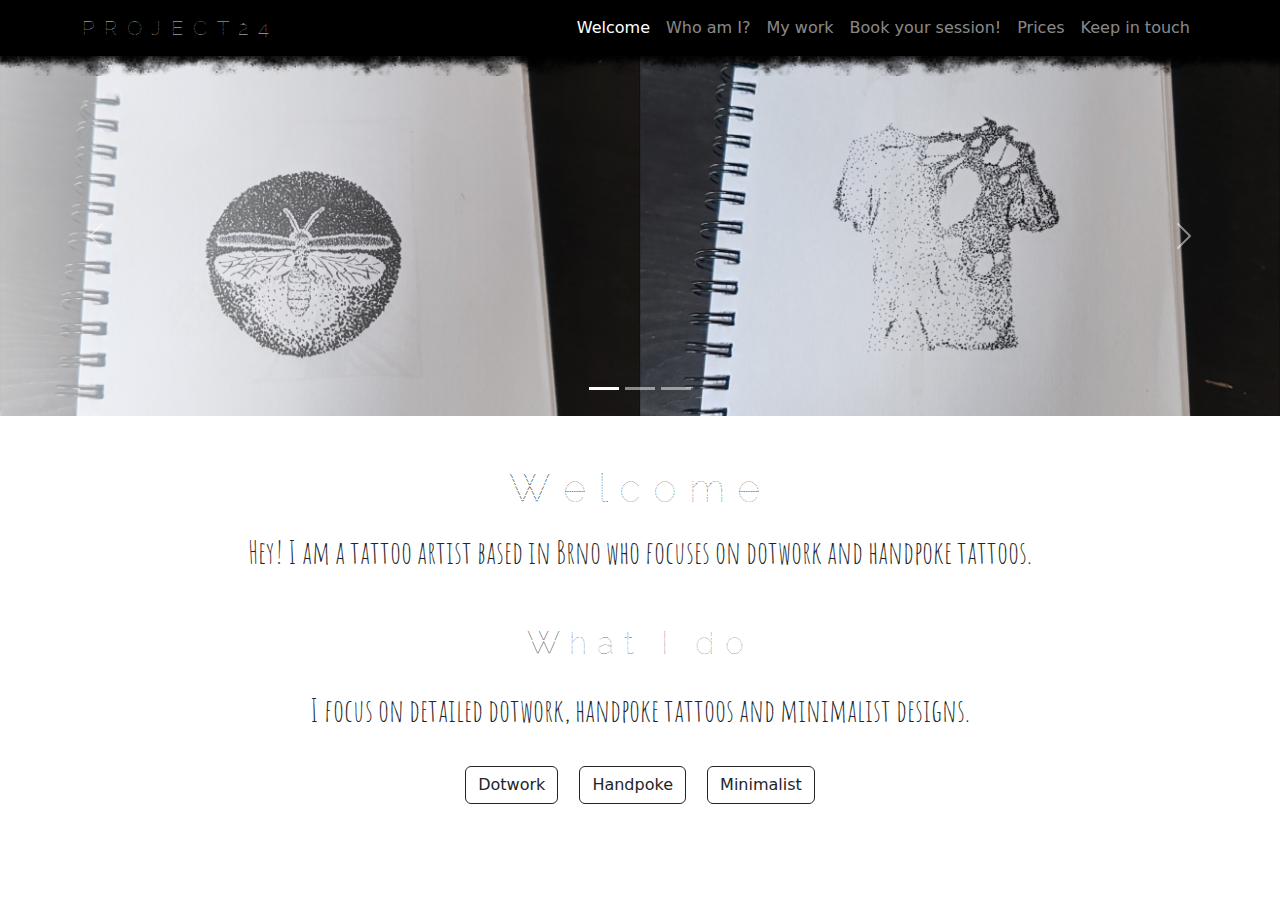
<file: index.html>
<!DOCTYPE html>
<html lang="cs">
<head>
    <meta charset="UTF-8">
    <meta name="viewport" content="width=device-width, initial-scale=1.0">
    <title>Project24 – Welcome</title>
    <link rel="preconnect" href="https://fonts.googleapis.com">
    <link rel="preconnect" href="https://fonts.gstatic.com" crossorigin>
    <link href="https://fonts.googleapis.com/css2?family=Amatic+SC:wght@400;700&family=Raleway+Dots&display=swap" rel="stylesheet">
    <!-- Bootstrap CSS -->
    <link 
        href="https://cdn.jsdelivr.net/npm/bootstrap@5.3.3/dist/css/bootstrap.min.css" 
        rel="stylesheet">

    <!-- Vlastní CSS -->
    <link rel="stylesheet" href="css/style.css">
</head>
<body>

  <!-- NAVBAR -->
  <nav class="navbar navbar-expand-lg navbar-dark bg-dark custom-navbar">

    <div class="container">
      <a class="navbar-brand" href="index.html">Project24</a>

      <button class="navbar-toggler" type="button" data-bs-toggle="collapse" data-bs-target="#mainmenu">
        <span class="navbar-toggler-icon"></span>
      </button>

      <div class="collapse navbar-collapse" id="mainmenu">
        <ul class="navbar-nav ms-auto">
          <li class="nav-item"><a class="nav-link active" aria-current="page" href="index.html">Welcome</a></li>
          <li class="nav-item"><a class="nav-link" href="about.html">Who am I?</a></li>
          <li class="nav-item"><a class="nav-link" href="gallery.html">My work</a></li>
          <li class="nav-item"><a class="nav-link" href="reservation.html">Book your session!</a></li>
          <li class="nav-item"><a class="nav-link" href="prices.html">Prices</a></li>
          <li class="nav-item"><a class="nav-link" href="contact.html">Keep in touch</a></li>
        </ul>
      </div>
    </div>
  </nav>

  <!-- CAROUSEL -->
  <div id="mainCarousel" class="carousel slide position-relative" data-bs-ride="carousel">

    <!-- tečky -->
<div class="carousel-indicators">
  <button type="button" data-bs-target="#mainCarousel" data-bs-slide-to="0" class="active"></button>
  <button type="button" data-bs-target="#mainCarousel" data-bs-slide-to="1"></button>
  <button type="button" data-bs-target="#mainCarousel" data-bs-slide-to="2"></button>
</div>


    <!-- obrázky -->
<div class="carousel-inner">

  <!-- Slide 1 (img 1 + img 2) -->
  <div class="carousel-item active">
    <div class="row g-0">
      <div class="col-12 col-lg-6">
        <img src="img/carousel/carousel_firefly.jpg" class="d-block w-100 carousel-img" alt="Tattoo 1">
      </div>
      <div class="col-12 col-lg-6 d-none d-lg-block">
        <img src="img/carousel/carousel_shirt.jpg" class="d-block w-100 carousel-img" alt="Tattoo 2">
      </div>
    </div>
  </div>

  <!-- Slide 2 (img 3 + img 4) -->
  <div class="carousel-item">
    <div class="row g-0">
      <div class="col-12 col-lg-6">
        <img src="img/carousel/carousel_inferno.jpg" class="d-block w-100 carousel-img" alt="Tattoo 3">
      </div>
      <div class="col-12 col-lg-6 d-none d-lg-block">
        <img src="img/carousel/carousel_mountains.jpg" class="d-block w-100 carousel-img" alt="Tattoo 4">
      </div>
    </div>
  </div>

  <!-- Slide 3 (img 5 + img 6) -->
  <div class="carousel-item">
    <div class="row g-0">
      <div class="col-12 col-lg-6">
        <img src="img/carousel/carousel_scream.jpg" class="d-block w-100 carousel-img" alt="Tattoo 5">
      </div>
      <div class="col-12 col-lg-6 d-none d-lg-block">
        <img src="img/carousel/carousel_seahorse.jpg" class="d-block w-100 carousel-img" alt="Tattoo 6">
      </div>
    </div>
  </div>

</div>


    <!-- šipky -->
    <button class="carousel-control-prev" type="button" data-bs-target="#mainCarousel" data-bs-slide="prev">
      <span class="carousel-control-prev-icon"></span>
    </button>
    <button class="carousel-control-next" type="button" data-bs-target="#mainCarousel" data-bs-slide="next">
      <span class="carousel-control-next-icon"></span>
    </button>
  </div>

  <!-- ÚVODNÍ SEKCE -->
  <div class="container my-5 text-center">
    <h1 class="mb-3">Welcome</h1>
    <p class="mb-4">
      Hey! I am a tattoo artist based in Brno who focuses on dotwork and handpoke tattoos.
    </p>
  </div>

  <!-- WHAT I DO + TLAČÍTKA NA MODALY -->
  <div class="container my-5 text-center">
    <h2 class="mb-4">What I do</h2>

    <p class="mb-4">
      I focus on detailed dotwork, handpoke tattoos and minimalist designs.
    </p>

    <button class="btn btn-outline-dark m-2" data-bs-toggle="modal" data-bs-target="#dotworkModal">
      Dotwork
    </button>

    <button class="btn btn-outline-dark m-2" data-bs-toggle="modal" data-bs-target="#handpokeModal">
      Handpoke
    </button>

    <button class="btn btn-outline-dark m-2" data-bs-toggle="modal" data-bs-target="#minimalistModal">
      Minimalist
    </button>
  </div>

  <!-- (můžeš sem později přidat další sekce, např. nějaké karty, ukázky prací atd.) -->

  <!-- MODAL: DOTWORK -->
  <div class="modal fade" id="dotworkModal" tabindex="-1" aria-labelledby="dotworkModalLabel" aria-hidden="true">
    <div class="modal-dialog modal-dialog-centered">
      <div class="modal-content">

        <div class="modal-header">
          <h5 class="modal-title" id="dotworkModalLabel">Dotwork Tattoos</h5>
          <button type="button" class="btn-close" data-bs-dismiss="modal" aria-label="Close"></button>
        </div>

        <div class="modal-body">
          <p>
            Dotwork is a tattoo style built entirely from individual dots.
            Using thousands of dots allows me to create smooth shading, gradients and
            meditative geometric or abstract pieces.
          </p>
          <p>
            I usually work in black ink and often incorporate darker, spiritual or symbolic themes.
          </p>
        </div>

      </div>
    </div>
  </div>

  <!-- MODAL: HANDPOKE -->
  <div class="modal fade" id="handpokeModal" tabindex="-1" aria-labelledby="handpokeModalLabel" aria-hidden="true">
    <div class="modal-dialog modal-dialog-centered">
      <div class="modal-content">

        <div class="modal-header">
          <h5 class="modal-title" id="handpokeModalLabel">Handpoke Technique</h5>
          <button type="button" class="btn-close" data-bs-dismiss="modal" aria-label="Close"></button>
        </div>

        <div class="modal-body">
          <p>
            Handpoke is a traditional manual technique where the tattoo is created without a machine,
            using slow and controlled hand movements.
          </p>
          <p>
            This method allows for a unique, authentic texture and extremely fine details – perfect
            for subtle and intimate tattoos.
          </p>
        </div>

      </div>
    </div>
  </div>

  <!-- MODAL: MINIMALIST -->
  <div class="modal fade" id="minimalistModal" tabindex="-1" aria-labelledby="minimalistModalLabel" aria-hidden="true">
    <div class="modal-dialog modal-dialog-centered">
      <div class="modal-content">

        <div class="modal-header">
          <h5 class="modal-title" id="minimalistModalLabel">Minimalist Style</h5>
          <button type="button" class="btn-close" data-bs-dismiss="modal" aria-label="Close"></button>
        </div>

        <div class="modal-body">
          <p>
            Minimalist tattoos focus on clean lines, negative space and subtle symbolism.
          </p>
          <p>
            This style highlights emotion and meaning through simplicity rather than heavy
            ornamentation – each tattoo has room to breathe and tell its own story.
          </p>
        </div>

      </div>
    </div>
  </div>

  <!-- Bootstrap JS -->
  <script 
      src="https://cdn.jsdelivr.net/npm/bootstrap@5.3.3/dist/js/bootstrap.bundle.min.js">
  </script>
</body>
</html>
</file>
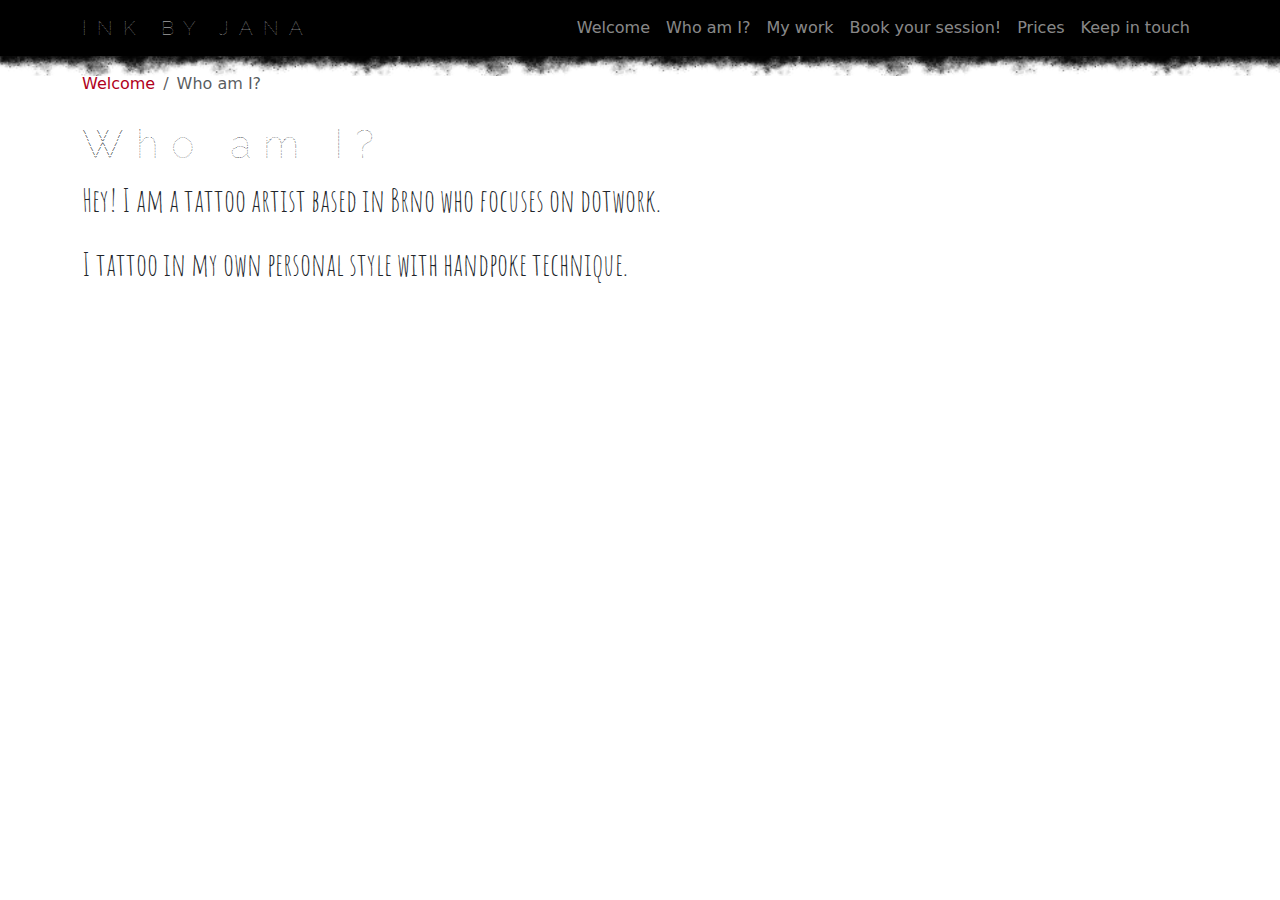
<file: about.html>
<!DOCTYPE html>
<style></style>
<html lang="cs">
<head>
  
    <link rel="preconnect" href="https://fonts.googleapis.com">
    <link rel="preconnect" href="https://fonts.gstatic.com" crossorigin>
    <link href="https://fonts.googleapis.com/css2?family=Amatic+SC:wght@400;700&family=Raleway+Dots&display=swap" rel="stylesheet">
    
    <meta charset="UTF-8">
    <meta name="viewport" content="width=device-width, initial-scale=1.0">
    <title>About me</title>

    <!-- Bootstrap CSS -->
    <link 
        href="https://cdn.jsdelivr.net/npm/bootstrap@5.3.3/dist/css/bootstrap.min.css" 
        rel="stylesheet">
    <link rel="stylesheet"href="css/style.css">
</head>
<body>
  <nav class="navbar navbar-expand-lg navbar-dark bg-dark custom-navbar">
    <div class="container">
      <a class="navbar-brand" href="index.html">Ink by Jana</a>

      <button class="navbar-toggler" type="button" data-bs-toggle="collapse" data-bs-target="#mainmenu">
        <span class="navbar-toggler-icon"></span>
      </button>

    <div class="collapse navbar-collapse" id="mainmenu">
        <ul class="navbar-nav ms-auto">
          <li class="nav-item"><a class="nav-link" href="index.html">Welcome</a></li>
          <li class="nav-item"><a class="nav-link" href="about.html">Who am I?</a></li>
          <li class="nav-item"><a class="nav-link" href="gallery.html">My work</a></li>
          <li class="nav-item"><a class="nav-link" href="reservation.html">Book your session!</a></li>
          <li class="nav-item"><a class="nav-link" href="prices.html">Prices</a></li>
          <li class="nav-item"><a class="nav-link" href="contact.html">Keep in touch</a></li>
        </ul>
      </div>
    </div>
  </nav>
<div class="container mt-3">
  <nav aria-label="breadcrumb">
    <ol class="breadcrumb">
      <li class="breadcrumb-item"><a href="index.html">Welcome</a></li>
      <li class="breadcrumb-item active" aria-current="page">Who am I?</li>
    </ol>
  </nav>
</div>
<div class="container my-4">
  <h1>Who am I?</h1>
  <p>Hey! I am a tattoo artist based in Brno who focuses on dotwork.</p>
  <p>I tattoo in my own personal style with handpoke technique.</p>
</div>




    <!-- Bootstrap JS -->
    <script 
        src="https://cdn.jsdelivr.net/npm/bootstrap@5.3.3/dist/js/bootstrap.bundle.min.js">
    </script>
</body>
</html>
</file>
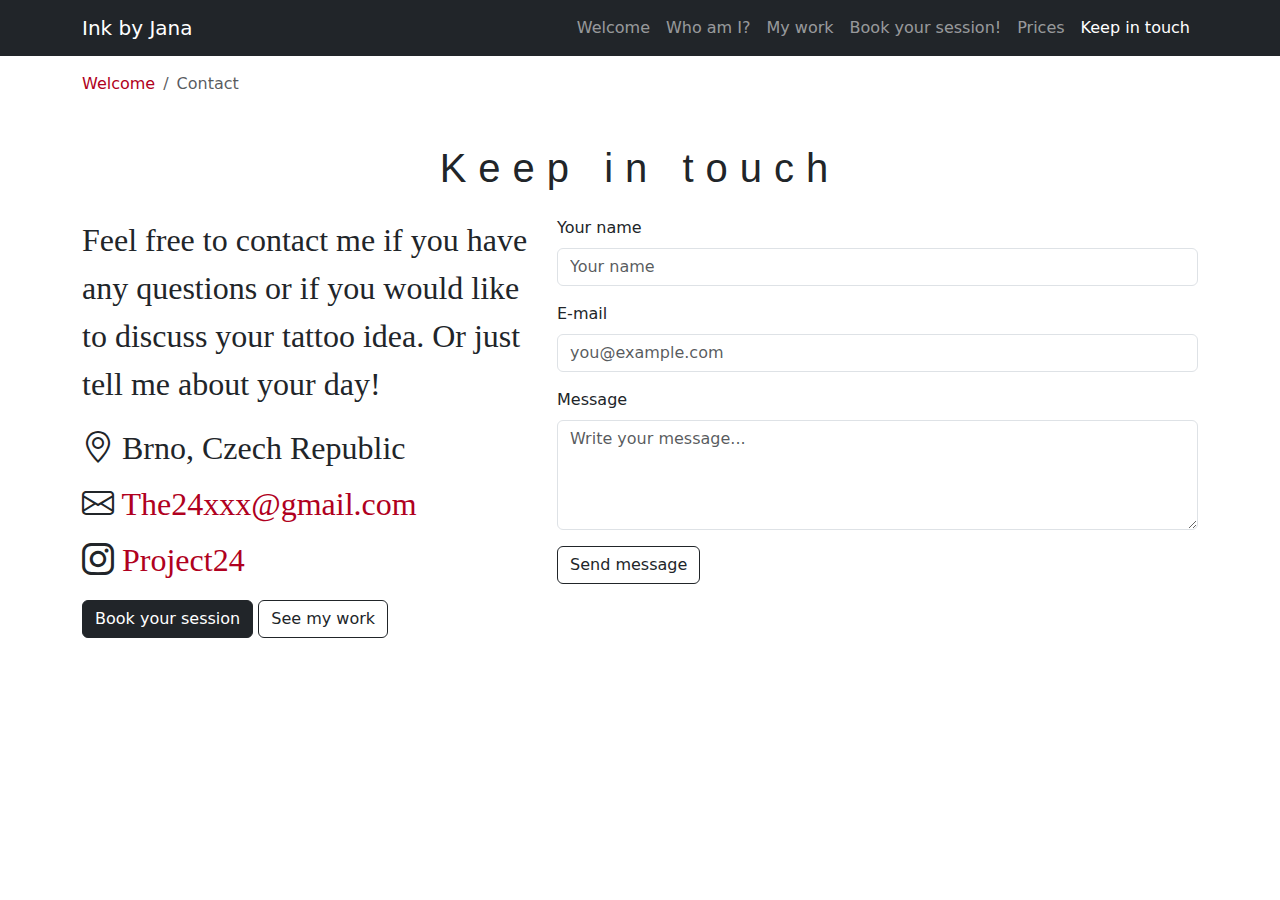
<file: contact.html>
<!DOCTYPE html>
<html lang="cs">
<head>
  
    <meta charset="UTF-8">
    <meta name="viewport" content="width=device-width, initial-scale=1.0">
    <title>Contact</title>

    <!-- Bootstrap CSS -->
    <link 
        href="https://cdn.jsdelivr.net/npm/bootstrap@5.3.3/dist/css/bootstrap.min.css" 
        rel="stylesheet">

    <!-- Bootstrap Icons -->
    <link 
        href="https://cdn.jsdelivr.net/npm/bootstrap-icons/font/bootstrap-icons.css" 
        rel="stylesheet">

    <link rel="stylesheet" href="css/style.css">
</head>
<body>
  <nav class="navbar navbar-expand-lg navbar-dark bg-dark">
    <div class="container">
      <a class="navbar-brand" href="index.html">Ink by Jana</a>

      <button class="navbar-toggler" type="button" data-bs-toggle="collapse" data-bs-target="#mainmenu">
        <span class="navbar-toggler-icon"></span>
      </button>

      <div class="collapse navbar-collapse" id="mainmenu">
        <ul class="navbar-nav ms-auto">
          <li class="nav-item"><a class="nav-link" href="index.html">Welcome</a></li>
          <li class="nav-item"><a class="nav-link" href="about.html">Who am I?</a></li>
          <li class="nav-item"><a class="nav-link" href="gallery.html">My work</a></li>
          <li class="nav-item"><a class="nav-link" href="reservation.html">Book your session!</a></li>
          <li class="nav-item"><a class="nav-link" href="prices.html">Prices</a></li>
          <li class="nav-item"><a class="nav-link active" aria-current="page" href="contact.html">Keep in touch</a></li>
        </ul>
      </div>
    </div>
  </nav>

  <div class="container mt-3">
    <nav aria-label="breadcrumb">
      <ol class="breadcrumb">
        <li class="breadcrumb-item"><a href="index.html">Welcome</a></li>
        <li class="breadcrumb-item active" aria-current="page">Contact</li>
      </ol>
    </nav>
  </div>

  <!-- CONTENT -->
  <div class="container my-5">
    <h1 class="text-center mb-4">Keep in touch</h1>

    <div class="row">
      <!-- CONTACT INFO -->
      <div class="col-md-5 mb-4">
        <p>
          Feel free to contact me if you have any questions or if you would like
          to discuss your tattoo idea. Or just tell me about your day!
        </p>

        <p class="mb-2">
          <i class="bi bi-geo-alt"></i>
          Brno, Czech Republic
        </p>

        <p class="mb-2">
          <i class="bi bi-envelope"></i>
          <a href="mailto:The24xxx@gmail.com">The24xxx@gmail.com</a>
        </p>

        <p class="mb-3">
          <i class="bi bi-instagram"></i>
          <a href="https://www.instagram.com/the24xx/" target="_blank" rel="noopener">Project24</a>
        </p>

        <div class="d-grid gap-2 d-md-block">
          <a href="reservation.html" class="btn btn-dark">
            Book your session
          </a>
          <a href="gallery.html" class="btn btn-outline-dark">
            See my work
          </a>
        </div>
      </div>

      <!-- CONTACT FORM -->
      <div class="col-md-7">
        <form id="contactForm">
          <div class="mb-3">
            <label for="contactName" class="form-label">Your name</label>
            <input type="text" class="form-control" id="contactName" placeholder="Your name">
          </div>

          <div class="mb-3">
            <label for="contactEmail" class="form-label">E-mail</label>
            <input type="email" class="form-control" id="contactEmail" placeholder="you@example.com">
          </div>

          <div class="mb-3">
            <label for="contactMessage" class="form-label">Message</label>
            <textarea class="form-control" id="contactMessage" rows="4" placeholder="Write your message..."></textarea>
          </div>

          <button type="submit" class="btn btn-outline-dark">
            Send message
          </button>
        </form>
      </div>
    </div>
  </div>

  <!-- THANK YOU MODAL -->
<div class="modal fade" id="thankYouModal" tabindex="-1" aria-labelledby="thankYouModalLabel" aria-hidden="true">
  <div class="modal-dialog modal-dialog-centered">
    <div class="modal-content">

      <div class="modal-header">
        <h5 class="modal-title" id="thankYouModalLabel">Thank you!</h5>
        <button type="button" class="btn-close" data-bs-dismiss="modal" aria-label="Close"></button>
      </div>

      <div class="modal-body">
        <p>Your message has been prepared. I will get back to you as soon as possible.</p>
        <p class="mb-0"><small>(Note: This demo form does not send emails yet.)</small></p>
      </div>

      <div class="modal-footer">
        <button type="button" class="btn btn-dark" data-bs-dismiss="modal">Close</button>
      </div>

    </div>
  </div>
</div>

<script>
  document.addEventListener('DOMContentLoaded', function () {
    const form = document.getElementById('contactForm');
    const thankYouModalEl = document.getElementById('thankYouModal');

    if (!form || !thankYouModalEl) return;

    const thankYouModal = new bootstrap.Modal(thankYouModalEl);

    form.addEventListener('submit', function (e) {
      e.preventDefault(); // zabrání reloadu stránky
      thankYouModal.show(); // otevře modal
      form.reset(); // vyčistí formulář
    });
  });
</script>


  <!-- Bootstrap JS -->
  <script 
      src="https://cdn.jsdelivr.net/npm/bootstrap@5.3.3/dist/js/bootstrap.bundle.min.js">
  </script>
</body>
</html>
</file>
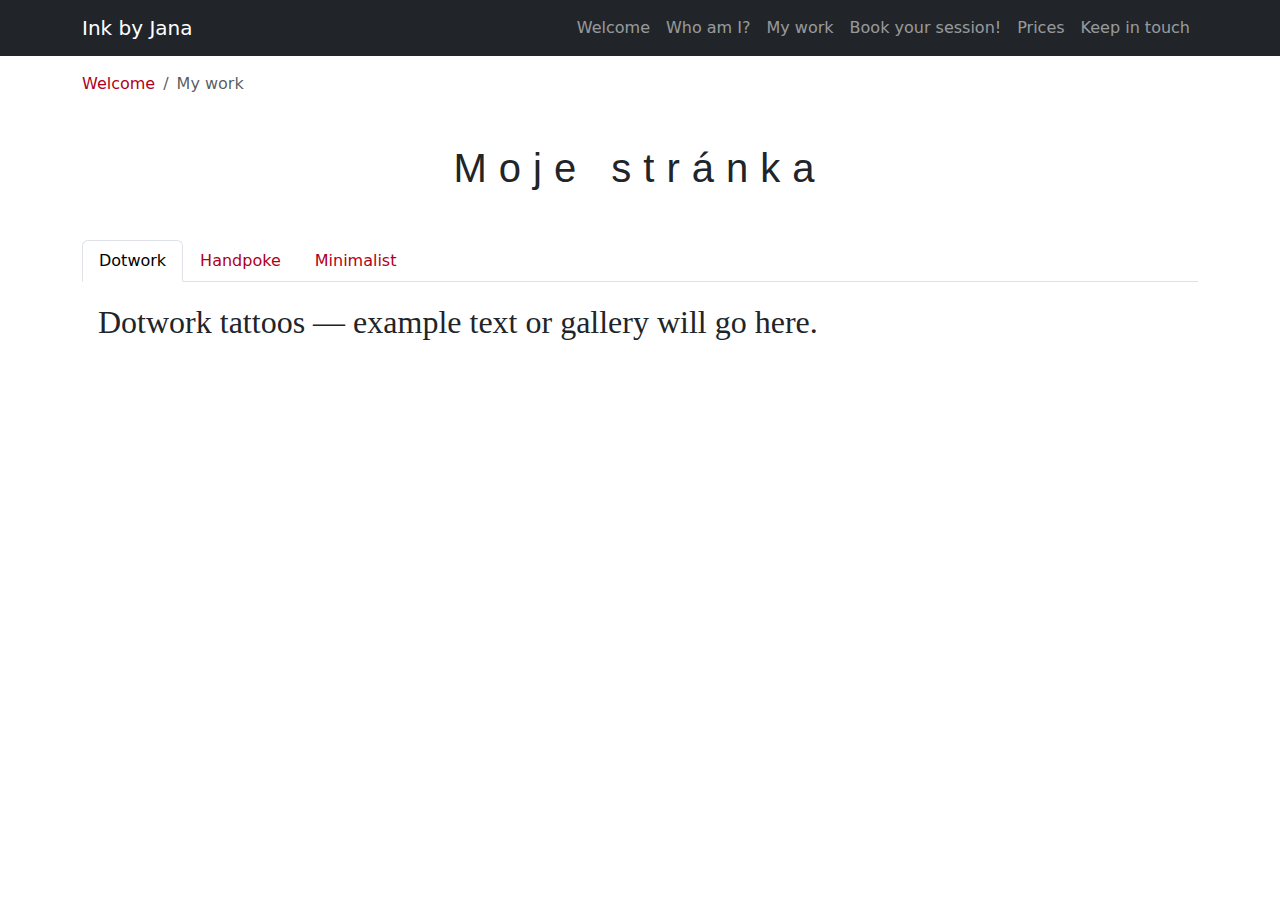
<file: gallery.html>
<!DOCTYPE html>
<style></style>
<html lang="cs">
<head>
  
    <meta charset="UTF-8">
    <meta name="viewport" content="width=device-width, initial-scale=1.0">
    <title>Gallery</title>

    <!-- Bootstrap CSS -->
    <link 
        href="https://cdn.jsdelivr.net/npm/bootstrap@5.3.3/dist/css/bootstrap.min.css" 
        rel="stylesheet">
    <link rel="stylesheet"href="css/style.css">
</head>
<body>
  <nav class="navbar navbar-expand-lg navbar-dark bg-dark">
    <div class="container">
      <a class="navbar-brand" href="index.html">Ink by Jana</a>

      <button class="navbar-toggler" type="button" data-bs-toggle="collapse" data-bs-target="#mainmenu">
        <span class="navbar-toggler-icon"></span>
      </button>

    <div class="collapse navbar-collapse" id="mainmenu">
        <ul class="navbar-nav ms-auto">
          <li class="nav-item"><a class="nav-link" href="index.html">Welcome</a></li>
          <li class="nav-item"><a class="nav-link" href="about.html">Who am I?</a></li>
          <li class="nav-item"><a class="nav-link" href="gallery.html">My work</a></li>
          <li class="nav-item"><a class="nav-link" href="reservation.html">Book your session!</a></li>
          <li class="nav-item"><a class="nav-link" href="prices.html">Prices</a></li>
          <li class="nav-item"><a class="nav-link" href="contact.html">Keep in touch</a></li>
        </ul>
      </div>
    </div>
  </nav>

<div class="container mt-3">
  <nav aria-label="breadcrumb">
    <ol class="breadcrumb">
      <li class="breadcrumb-item"><a href="index.html">Welcome</a></li>
      <li class="breadcrumb-item active" aria-current="page">My work</li>
    </ol>
  </nav>
</div>



    <h1 class="text-center mt-5">Moje stránka</h1>
<div class="container my-5">

  <!-- Tabs navigace -->
  <ul class="nav nav-tabs" id="myTab" role="tablist">
    <li class="nav-item" role="presentation">
      <button class="nav-link active" id="dotwork-tab" data-bs-toggle="tab" data-bs-target="#dotwork" type="button" role="tab">
        Dotwork
      </button>
      
    </li>
    <li class="nav-item" role="presentation">
      <button class="nav-link" id="handpoke-tab" data-bs-toggle="tab" data-bs-target="#handpoke" type="button" role="tab">
        Handpoke
      </button>
    </li>
    <li class="nav-item" role="presentation">
      <button class="nav-link" id="minimalist-tab" data-bs-toggle="tab" data-bs-target="#minimalist" type="button" role="tab">
        Minimalist
      </button>
    </li>
  </ul>

  <!-- Obsah tabů -->
  <div class="tab-content" id="myTabContent">
    
    <div class="tab-pane fade show active p-3" id="dotwork" role="tabpanel">
      <p>Dotwork tattoos — example text or gallery will go here.</p>
    </div>

    <div class="tab-pane fade p-3" id="handpoke" role="tabpanel">
      <p>Handpoke tattoos — example text or gallery will go here.</p>
    </div>

    <div class="tab-pane fade p-3" id="minimalist" role="tabpanel">
      <p>Minimalist tattoos — example text or gallery will go here.</p>
    </div>

  </div>

</div>



    <!-- Bootstrap JS -->
    <script 
        src="https://cdn.jsdelivr.net/npm/bootstrap@5.3.3/dist/js/bootstrap.bundle.min.js">
    </script>
</body>
</html>
</file>
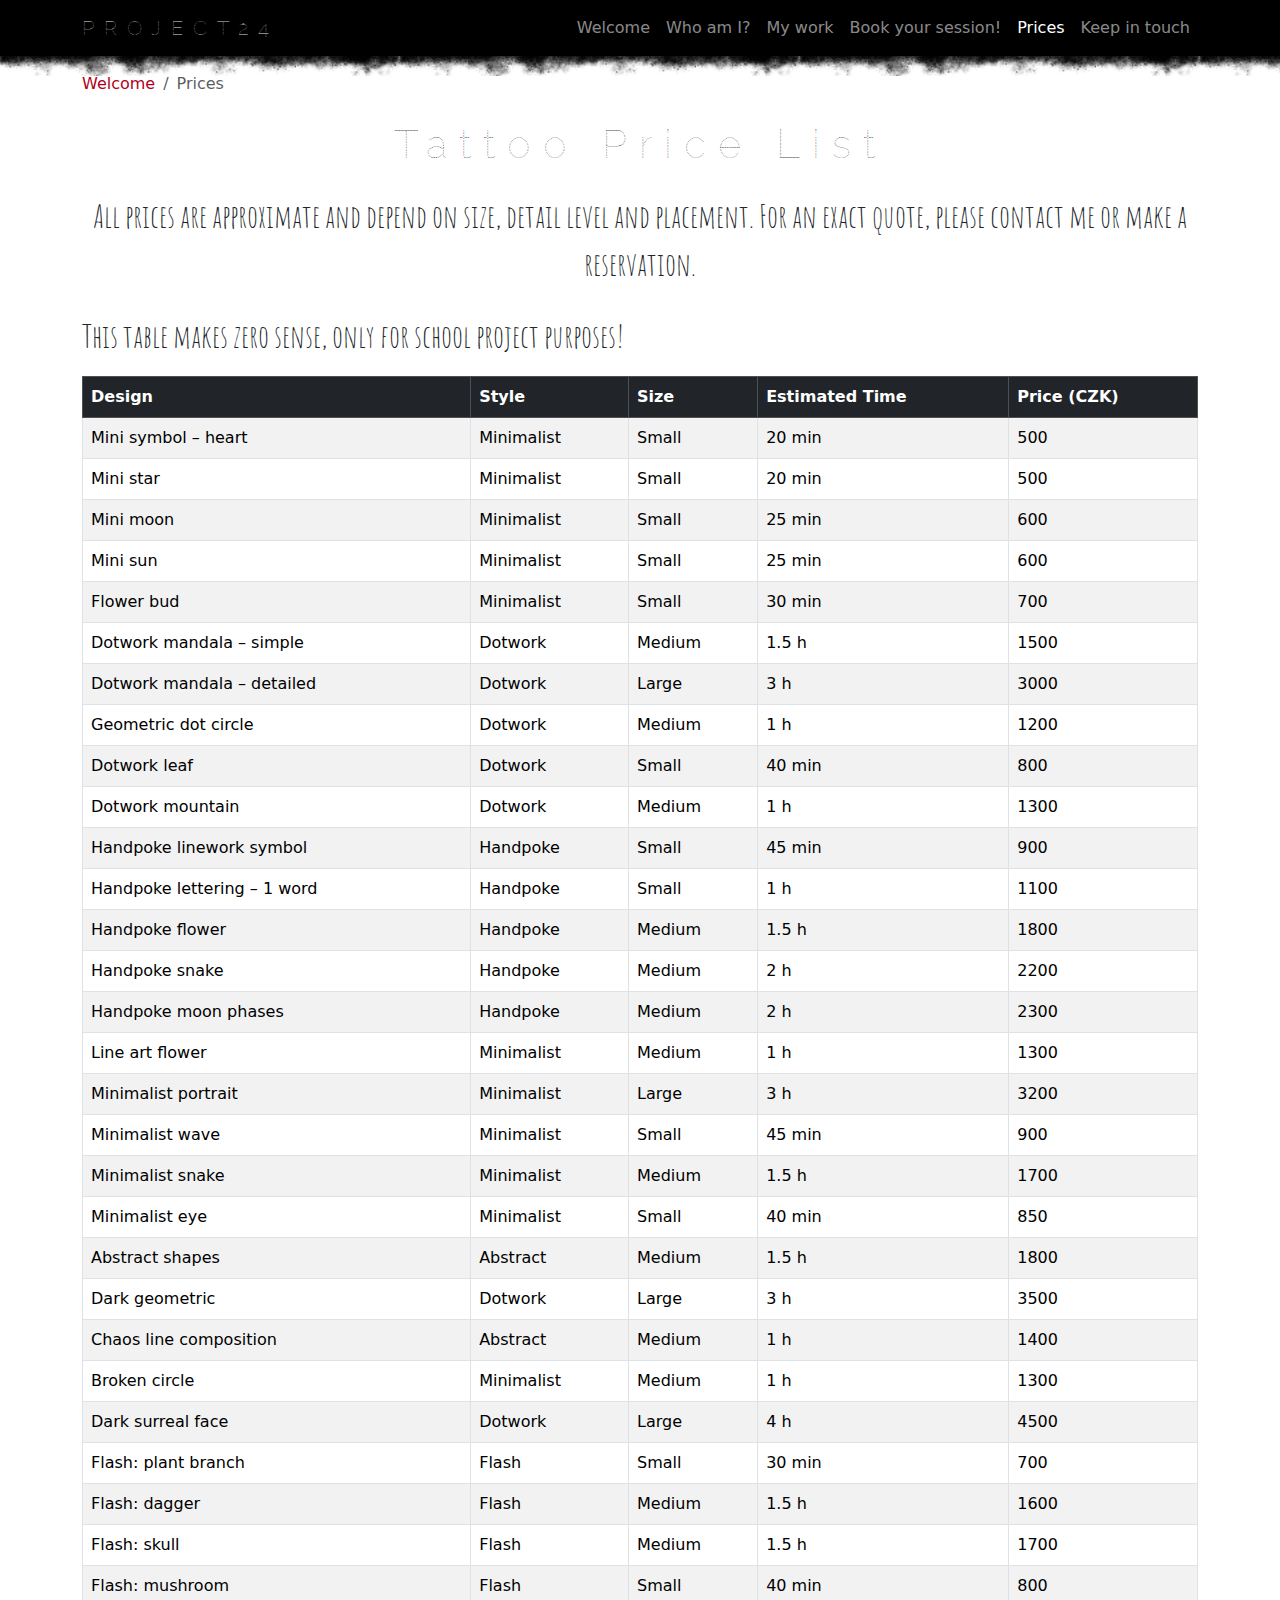
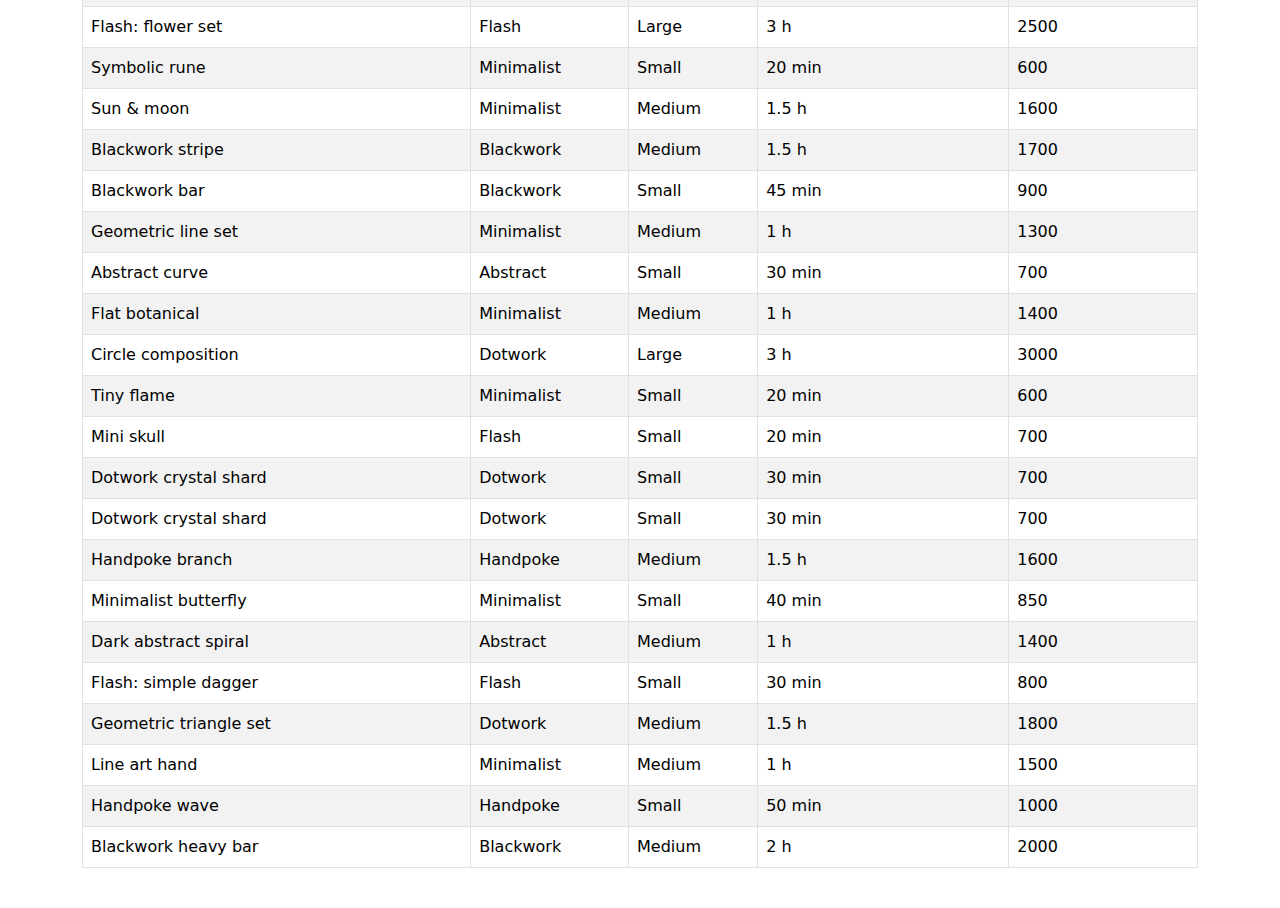
<file: prices.html>
<!DOCTYPE html>
<html lang="cs">
<head>
  
    <meta charset="UTF-8">
    <meta name="viewport" content="width=device-width, initial-scale=1.0">
    <title>Price list</title>
    <link rel="preconnect" href="https://fonts.googleapis.com">
    <link rel="preconnect" href="https://fonts.gstatic.com" crossorigin>
    <link href="https://fonts.googleapis.com/css2?family=Amatic+SC:wght@400;700&family=Raleway+Dots&display=swap" rel="stylesheet">
    
    <!-- Bootstrap CSS -->
    <link 
        href="https://cdn.jsdelivr.net/npm/bootstrap@5.3.3/dist/css/bootstrap.min.css" 
        rel="stylesheet">

    <!-- DataTables + Bootstrap 5 CSS -->
    <link 
        rel="stylesheet" 
        href="https://cdn.datatables.net/1.13.6/css/dataTables.bootstrap5.min.css">

    <link rel="stylesheet" href="css/style.css">
</head>
<body>
  <nav class="navbar navbar-expand-lg navbar-dark bg-dark custom-navbar">
    <div class="container">
      <a class="navbar-brand" href="index.html">Project24</a>

      <button class="navbar-toggler" type="button" data-bs-toggle="collapse" data-bs-target="#mainmenu">
        <span class="navbar-toggler-icon"></span>
      </button>

      <div class="collapse navbar-collapse" id="mainmenu">
        <ul class="navbar-nav ms-auto">
          <li class="nav-item"><a class="nav-link" href="index.html">Welcome</a></li>
          <li class="nav-item"><a class="nav-link" href="about.html">Who am I?</a></li>
          <li class="nav-item"><a class="nav-link" href="gallery.html">My work</a></li>
          <li class="nav-item"><a class="nav-link" href="reservation.html">Book your session!</a></li>
          <li class="nav-item"><a class="nav-link active" aria-current="page" href="prices.html">Prices</a></li>
          <li class="nav-item"><a class="nav-link" href="contact.html">Keep in touch</a></li>
        </ul>
      </div>
    </div>
  </nav>

  <div class="container mt-3">
    <nav aria-label="breadcrumb">
        <ol class="breadcrumb">
          <li class="breadcrumb-item"><a href="index.html">Welcome</a></li>
          <li class="breadcrumb-item active" aria-current="page">Prices</li>
        </ol>
    </nav>
  </div>

  <div class="container my-4">
    <h1 class="text-center mb-4">Tattoo Price List</h1>
    <p class="text-center mb-4">
      All prices are approximate and depend on size, detail level and placement. 
      For an exact quote, please contact me or make a reservation.
    </p>
    <p>This table makes zero sense, only for school project purposes!</p>

    <div class="table-responsive">
      <table id="priceTable" class="table table-striped table-bordered">
        <thead class="table-dark">
          <tr>
            <th>Design</th>
            <th>Style</th>
            <th>Size</th>
            <th>Estimated Time</th>
            <th>Price (CZK)</th>
          </tr>
        </thead>

        <tbody>
          <!-- 50+ záznamů -->
          <!-- SMALL FLASHES -->
          <tr><td>Mini symbol – heart</td><td>Minimalist</td><td>Small</td><td>20 min</td><td>500</td></tr>
          <tr><td>Mini star</td><td>Minimalist</td><td>Small</td><td>20 min</td><td>500</td></tr>
          <tr><td>Mini moon</td><td>Minimalist</td><td>Small</td><td>25 min</td><td>600</td></tr>
          <tr><td>Mini sun</td><td>Minimalist</td><td>Small</td><td>25 min</td><td>600</td></tr>
          <tr><td>Flower bud</td><td>Minimalist</td><td>Small</td><td>30 min</td><td>700</td></tr>

          <!-- DOTWORK -->
          <tr><td>Dotwork mandala – simple</td><td>Dotwork</td><td>Medium</td><td>1.5 h</td><td>1500</td></tr>
          <tr><td>Dotwork mandala – detailed</td><td>Dotwork</td><td>Large</td><td>3 h</td><td>3000</td></tr>
          <tr><td>Geometric dot circle</td><td>Dotwork</td><td>Medium</td><td>1 h</td><td>1200</td></tr>
          <tr><td>Dotwork leaf</td><td>Dotwork</td><td>Small</td><td>40 min</td><td>800</td></tr>
          <tr><td>Dotwork mountain</td><td>Dotwork</td><td>Medium</td><td>1 h</td><td>1300</td></tr>

          <!-- HANDPOKE -->
          <tr><td>Handpoke linework symbol</td><td>Handpoke</td><td>Small</td><td>45 min</td><td>900</td></tr>
          <tr><td>Handpoke lettering – 1 word</td><td>Handpoke</td><td>Small</td><td>1 h</td><td>1100</td></tr>
          <tr><td>Handpoke flower</td><td>Handpoke</td><td>Medium</td><td>1.5 h</td><td>1800</td></tr>
          <tr><td>Handpoke snake</td><td>Handpoke</td><td>Medium</td><td>2 h</td><td>2200</td></tr>
          <tr><td>Handpoke moon phases</td><td>Handpoke</td><td>Medium</td><td>2 h</td><td>2300</td></tr>

          <!-- MINIMALIST SET -->
          <tr><td>Line art flower</td><td>Minimalist</td><td>Medium</td><td>1 h</td><td>1300</td></tr>
          <tr><td>Minimalist portrait</td><td>Minimalist</td><td>Large</td><td>3 h</td><td>3200</td></tr>
          <tr><td>Minimalist wave</td><td>Minimalist</td><td>Small</td><td>45 min</td><td>900</td></tr>
          <tr><td>Minimalist snake</td><td>Minimalist</td><td>Medium</td><td>1.5 h</td><td>1700</td></tr>
          <tr><td>Minimalist eye</td><td>Minimalist</td><td>Small</td><td>40 min</td><td>850</td></tr>

          <!-- ABSTRACT / DARK -->
          <tr><td>Abstract shapes</td><td>Abstract</td><td>Medium</td><td>1.5 h</td><td>1800</td></tr>
          <tr><td>Dark geometric</td><td>Dotwork</td><td>Large</td><td>3 h</td><td>3500</td></tr>
          <tr><td>Chaos line composition</td><td>Abstract</td><td>Medium</td><td>1 h</td><td>1400</td></tr>
          <tr><td>Broken circle</td><td>Minimalist</td><td>Medium</td><td>1 h</td><td>1300</td></tr>
          <tr><td>Dark surreal face</td><td>Dotwork</td><td>Large</td><td>4 h</td><td>4500</td></tr>

          <!-- FLASH SHEET -->
          <tr><td>Flash: plant branch</td><td>Flash</td><td>Small</td><td>30 min</td><td>700</td></tr>
          <tr><td>Flash: dagger</td><td>Flash</td><td>Medium</td><td>1.5 h</td><td>1600</td></tr>
          <tr><td>Flash: skull</td><td>Flash</td><td>Medium</td><td>1.5 h</td><td>1700</td></tr>
          <tr><td>Flash: mushroom</td><td>Flash</td><td>Small</td><td>40 min</td><td>800</td></tr>
          <tr><td>Flash: flower set</td><td>Flash</td><td>Large</td><td>3 h</td><td>2500</td></tr>

          <!-- EXTRA (to reach 50+ rows) -->
          <tr><td>Symbolic rune</td><td>Minimalist</td><td>Small</td><td>20 min</td><td>600</td></tr>
          <tr><td>Sun & moon</td><td>Minimalist</td><td>Medium</td><td>1.5 h</td><td>1600</td></tr>
          <tr><td>Blackwork stripe</td><td>Blackwork</td><td>Medium</td><td>1.5 h</td><td>1700</td></tr>
          <tr><td>Blackwork bar</td><td>Blackwork</td><td>Small</td><td>45 min</td><td>900</td></tr>
          <tr><td>Geometric line set</td><td>Minimalist</td><td>Medium</td><td>1 h</td><td>1300</td></tr>

          <tr><td>Abstract curve</td><td>Abstract</td><td>Small</td><td>30 min</td><td>700</td></tr>
          <tr><td>Flat botanical</td><td>Minimalist</td><td>Medium</td><td>1 h</td><td>1400</td></tr>
          <tr><td>Circle composition</td><td>Dotwork</td><td>Large</td><td>3 h</td><td>3000</td></tr>
          <tr><td>Tiny flame</td><td>Minimalist</td><td>Small</td><td>20 min</td><td>600</td></tr>
          <tr><td>Mini skull</td><td>Flash</td><td>Small</td><td>20 min</td><td>700</td></tr>
          <tr><td>Dotwork crystal shard</td><td>Dotwork</td><td>Small</td><td>30 min</td><td>700</td></tr>
        <tr><td>Dotwork crystal shard</td><td>Dotwork</td><td>Small</td><td>30 min</td><td>700</td></tr>
        <tr><td>Handpoke branch</td><td>Handpoke</td><td>Medium</td><td>1.5 h</td><td>1600</td></tr>
        <tr><td>Minimalist butterfly</td><td>Minimalist</td><td>Small</td><td>40 min</td><td>850</td></tr>
        <tr><td>Dark abstract spiral</td><td>Abstract</td><td>Medium</td><td>1 h</td><td>1400</td></tr>
        <tr><td>Flash: simple dagger</td><td>Flash</td><td>Small</td><td>30 min</td><td>800</td></tr>
        <tr><td>Geometric triangle set</td><td>Dotwork</td><td>Medium</td><td>1.5 h</td><td>1800</td></tr>
        <tr><td>Line art hand</td><td>Minimalist</td><td>Medium</td><td>1 h</td><td>1500</td></tr>
        <tr><td>Handpoke wave</td><td>Handpoke</td><td>Small</td><td>50 min</td><td>1000</td></tr>
        <tr><td>Blackwork heavy bar</td><td>Blackwork</td><td>Medium</td><td>2 h</td><td>2000</td></tr>
        

        </tbody>
      </table>
    </div>
  </div>

  <!-- jQuery + DataTables -->
  <script src="https://code.jquery.com/jquery-3.7.0.min.js"></script>
  <script src="https://cdn.datatables.net/1.13.6/js/jquery.dataTables.min.js"></script>
  <script src="https://cdn.datatables.net/1.13.6/js/dataTables.bootstrap5.min.js"></script>

  <script>
    $(document).ready(function() {
        $('#priceTable').DataTable();
    });
  </script>

  <!-- Bootstrap JS -->
  <script 
      src="https://cdn.jsdelivr.net/npm/bootstrap@5.3.3/dist/js/bootstrap.bundle.min.js">
  </script>
</body>
</html>
</file>
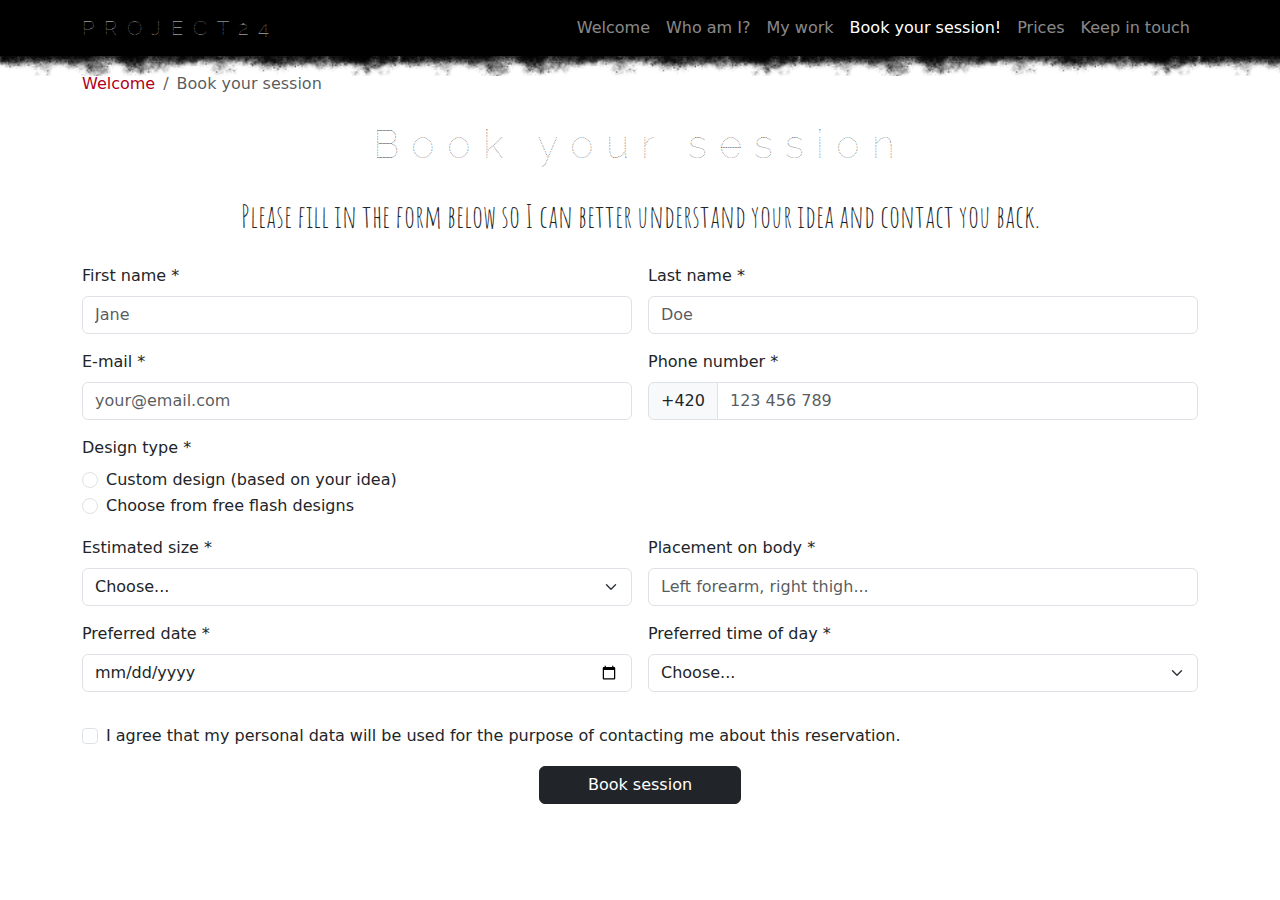
<file: reservation.html>
<!DOCTYPE html>
<html lang="cs">
<head>
  <meta charset="UTF-8" />
  <meta name="viewport" content="width=device-width, initial-scale=1.0" />
  <title>Reservation</title>

  <link rel="preconnect" href="https://fonts.googleapis.com">
  <link rel="preconnect" href="https://fonts.gstatic.com" crossorigin>
  <link href="https://fonts.googleapis.com/css2?family=Amatic+SC:wght@400;700&family=Raleway+Dots&display=swap" rel="stylesheet">

  <!-- Bootstrap CSS -->
  <link href="https://cdn.jsdelivr.net/npm/bootstrap@5.3.3/dist/css/bootstrap.min.css" rel="stylesheet" />
  <link rel="stylesheet" href="css/style.css" />
</head>

<body>
  <!-- NAVBAR -->
  <nav class="navbar navbar-expand-lg navbar-dark bg-dark custom-navbar">
    <div class="container">
      <a class="navbar-brand" href="index.html">Project24</a>

      <button class="navbar-toggler" type="button" data-bs-toggle="collapse" data-bs-target="#mainmenu">
        <span class="navbar-toggler-icon"></span>
      </button>

      <div class="collapse navbar-collapse" id="mainmenu">
        <ul class="navbar-nav ms-auto">
          <li class="nav-item"><a class="nav-link" href="index.html">Welcome</a></li>
          <li class="nav-item"><a class="nav-link" href="about.html">Who am I?</a></li>
          <li class="nav-item"><a class="nav-link" href="gallery.html">My work</a></li>
          <li class="nav-item"><a class="nav-link active" aria-current="page" href="reservation.html">Book your session!</a></li>
          <li class="nav-item"><a class="nav-link" href="prices.html">Prices</a></li>
          <li class="nav-item"><a class="nav-link" href="contact.html">Keep in touch</a></li>
        </ul>
      </div>
    </div>
  </nav>

  <!-- BREADCRUMB -->
  <div class="container mt-3">
    <nav aria-label="breadcrumb">
      <ol class="breadcrumb">
        <li class="breadcrumb-item"><a href="index.html">Welcome</a></li>
        <li class="breadcrumb-item active" aria-current="page">Book your session</li>
      </ol>
    </nav>
  </div>

  <!-- FORM CONTAINER -->
  <div class="container my-4">
    <h1 class="mb-4 text-center">Book your session</h1>
    <p class="text-center mb-4">
      Please fill in the form below so I can better understand your idea and contact you back.
    </p>

    <!-- ✅ Added id="reservationForm" -->
    <form id="reservationForm" class="row g-3">

      <!-- FIRST NAME -->
      <div class="col-md-6">
        <label for="firstName" class="form-label">First name *</label>
        <input type="text" class="form-control" id="firstName" placeholder="Jane" required>
      </div>

      <!-- LAST NAME -->
      <div class="col-md-6">
        <label for="lastName" class="form-label">Last name *</label>
        <input type="text" class="form-control" id="lastName" placeholder="Doe" required>
      </div>

      <!-- EMAIL -->
      <div class="col-md-6">
        <label for="email" class="form-label">E-mail *</label>
        <input
          type="email"
          class="form-control"
          id="email"
          name="email"
          required
          pattern="^[^@\s]+@[^@\s]+\.[^@\s]{2,}$"
          placeholder="your@email.com"
          title="Please enter a valid email address (e.g. name@example.com)">
      </div>

      <!-- PHONE (INPUT GROUP) -->
      <div class="col-md-6">
        <label for="phone" class="form-label">Phone number *</label>
        <div class="input-group">
          <span class="input-group-text">+420</span>
          <input
            type="tel"
            class="form-control"
            id="phone"
            name="phone"
            placeholder="123 456 789"
            maxlength="11"
            inputmode="numeric"
            required>
        </div>
      </div>

      <!-- DESIGN TYPE (CUSTOM vs FLASH) -->
      <div class="col-12">
        <label class="form-label d-block">Design type *</label>
        <div class="form-check">
          <input class="form-check-input" type="radio" name="designType" id="designCustom" value="custom" required>
          <label class="form-check-label" for="designCustom">
            Custom design (based on your idea)
          </label>
        </div>
        <div class="form-check">
          <input class="form-check-input" type="radio" name="designType" id="designFlash" value="flash">
          <label class="form-check-label" for="designFlash">
            Choose from free flash designs
          </label>
        </div>
      </div>

      <!-- FLASH FIELDS (ONLY FOR FLASH) -->
      <div class="col-12 d-none" id="flashFields">
        <div class="row g-3">

          <div class="col-md-6">
            <label for="flashSet" class="form-label">Flash collection</label>
            <select id="flashSet" class="form-select">
              <option value="" selected>Choose flash collection</option>
              <option value="dotwork">Dotwork</option>
              <option value="anaglyphs">Anaglyphs</option>
              <option value="geometry">Geometry</option>
            </select>

            <div class="form-text mt-1" id="flashChoiceText">
              Selected: <em>none</em>
            </div>

            <input type="hidden" id="selectedFlash" name="selectedFlash">
          </div>

          <div class="col-md-6">
            <label class="form-label invisible">Flash picker</label>
            <button
              type="button"
              id="openFlashPicker"
              class="btn btn-dark px-4"
              data-bs-toggle="modal"
              data-bs-target="#flashPickerModal">
              Choose from collection
            </button>
          </div>

        </div>
      </div>

      <!-- TATTOO SIZE (SELECT) -->
      <div class="col-md-6">
        <label for="size" class="form-label">Estimated size *</label>
        <select id="size" class="form-select" required>
          <option value="" selected disabled>Choose...</option>
          <option value="small">Small (up to 5 cm)</option>
          <option value="medium">Medium (5–10 cm)</option>
          <option value="large">Large (10–20 cm)</option>
          <option value="xl">Extra large (full area)</option>
        </select>
      </div>

      <!-- PLACEMENT (TEXT) -->
      <div class="col-md-6">
        <label for="placement" class="form-label">Placement on body *</label>
        <input type="text" class="form-control" id="placement" placeholder="Left forearm, right thigh..." required>
      </div>

      <!-- PREFERRED DATE -->
      <div class="col-md-6">
        <div class="mb-3">
          <label for="date" class="form-label">Preferred date *</label>
          <input
            type="date"
            class="form-control"
            id="date"
            name="date"
            required>
        </div>
      </div>

      <!-- TIME OF DAY (SELECT) -->
      <div class="col-md-6">
        <label for="time" class="form-label">Preferred time of day *</label>
        <select id="time" class="form-select" required>
          <option value="" selected disabled>Choose...</option>
          <option value="morning">Morning</option>
          <option value="afternoon">Afternoon</option>
          <option value="evening">Evening</option>
        </select>
      </div>

      <!-- CUSTOM DESIGN FIELDS (ONLY FOR CUSTOM) -->
      <div class="col-12 d-none" id="customFields">
        <div class="row g-3">

          <!-- PREFERRED STYLE -->
          <div class="col-12">
            <label class="form-label d-block">Preferred style *</label>
            <div class="form-check form-check-inline">
              <input class="form-check-input" type="radio" name="styleRadio" id="styleDotwork" value="dotwork">
              <label class="form-check-label" for="styleDotwork">Dotwork</label>
            </div>
            <div class="form-check form-check-inline">
              <input class="form-check-input" type="radio" name="styleRadio" id="styleHandpoke" value="handpoke">
              <label class="form-check-label" for="styleHandpoke">Handpoke</label>
            </div>
            <div class="form-check form-check-inline">
              <input class="form-check-input" type="radio" name="styleRadio" id="styleMinimalist" value="minimalist">
              <label class="form-check-label" for="styleMinimalist">Minimalist</label>
            </div>
          </div>

          <!-- REFERENCE LINK -->
          <div class="col-12">
            <label for="reference" class="form-label">Reference link (optional)</label>
            <input type="url" class="form-control" id="reference" placeholder="Link to inspiration (Pinterest, Instagram…)">
          </div>

          <!-- CHECKBOX: OWN DESIGN -->
          <div class="col-12">
            <div class="form-check">
              <input class="form-check-input" type="checkbox" id="ownDesign">
              <label class="form-check-label" for="ownDesign">
                I will bring my own design (or sketch).
              </label>
            </div>
          </div>

          <!-- DESCRIPTION (TEXTAREA) -->
          <div class="col-12">
            <label for="description" class="form-label">Describe your idea *</label>
            <!-- (optional) add required if you want it truly required -->
            <textarea class="form-control" id="description" rows="4"
              placeholder="Tell me more about your idea, style, symbolism…"></textarea>
          </div>

        </div>
      </div>

      <!-- CHECKBOX: CONSENT -->
      <div class="col-12">
        <div class="form-check">
          <input class="form-check-input" type="checkbox" id="consent" required>
          <label class="form-check-label" for="consent">
            I agree that my personal data will be used for the purpose of contacting me about this reservation.
          </label>
        </div>
      </div>

      <!-- SUBMIT BUTTON -->
      <div class="col-12 text-center mt-3">
        <button type="submit" class="btn btn-dark px-5">
          Book session
        </button>
      </div>

    </form>
  </div>

  <!-- ✅ NEW: RESERVATION CONFIRMATION MODAL (shows after submit) -->
  <div class="modal fade" id="reservationModal" tabindex="-1" aria-labelledby="reservationModalLabel" aria-hidden="true">
    <div class="modal-dialog modal-dialog-centered">
      <div class="modal-content">

        <div class="modal-header">
          <h5 class="modal-title" id="reservationModalLabel">Request received</h5>
          <button type="button" class="btn-close" data-bs-dismiss="modal" aria-label="Close"></button>
        </div>

        <div class="modal-body">
          <p class="mb-2">Thank you! Your reservation request has been prepared.</p>
          <p class="mb-0">
            Please wait for my confirmation — I’ll get back to you with the final date and time as soon as possible.
          </p>
          <p class="mt-3 mb-0"><small class="text-muted">(Demo website: the form does not send messages yet.)</small></p>
        </div>

        <div class="modal-footer">
          <button type="button" class="btn btn-dark" data-bs-dismiss="modal">Close</button>
        </div>

      </div>
    </div>
  </div>

  <!-- FLASH PICKER MODAL -->
  <div class="modal fade" id="flashPickerModal" tabindex="-1" aria-labelledby="flashPickerModalLabel" aria-hidden="true">
    <div class="modal-dialog modal-dialog-centered modal-xl">
      <div class="modal-content">
        <div class="modal-header">
          <h5 class="modal-title" id="flashPickerModalLabel">Choose flash</h5>
          <button type="button" class="btn-close" data-bs-dismiss="modal" aria-label="Close"></button>
        </div>

        <div class="modal-body">
          <p class="mb-3 text-muted" id="flashHint">Pick a collection first.</p>
          <div class="row g-3" id="flashGrid"></div>
        </div>

        <div class="modal-footer">
          <button type="button" class="btn btn-outline-dark" data-bs-dismiss="modal">Cancel</button>
          <button type="button" id="useSelectedFlash" class="btn btn-dark" disabled>Use selected</button>
        </div>
      </div>
    </div>
  </div>

  <!-- ✅ Bootstrap JS (keep only once, at the end) -->
  <script src="https://cdn.jsdelivr.net/npm/bootstrap@5.3.3/dist/js/bootstrap.bundle.min.js"></script>

  <!-- JS: toggle custom / flash fields -->
  <script>
    document.addEventListener('DOMContentLoaded', function () {
      const designCustom = document.getElementById('designCustom');
      const designFlash = document.getElementById('designFlash');
      const customFields = document.getElementById('customFields');
      const flashFields = document.getElementById('flashFields');

      function updateDesignFields() {
        if (designFlash.checked) {
          flashFields.classList.remove('d-none');
          customFields.classList.add('d-none');
          document.querySelectorAll('input[name="styleRadio"]').forEach(el => el.checked = false);
        } else if (designCustom.checked) {
          customFields.classList.remove('d-none');
          flashFields.classList.add('d-none');
        } else {
          customFields.classList.add('d-none');
          flashFields.classList.add('d-none');
        }
      }

      if (designCustom && designFlash) {
        designCustom.addEventListener('change', updateDesignFields);
        designFlash.addEventListener('change', updateDesignFields);
        updateDesignFields();
      }
    });
  </script>

  <!-- JS: date only in future -->
  <script>
    const dateInput = document.getElementById("date");

    const today = new Date();
    const yyyy = today.getFullYear();
    const mm = String(today.getMonth() + 1).padStart(2, '0');
    const dd = String(today.getDate()).padStart(2, '0');

    const formattedToday = `${yyyy}-${mm}-${dd}`;
    if (dateInput) dateInput.min = formattedToday;
  </script>

  <!-- JS: phone formatting -->
  <script>
    const phoneInput = document.getElementById('phone');

    if (phoneInput) {
      phoneInput.addEventListener('input', function () {
        let numbers = this.value.replace(/\D/g, '');
        numbers = numbers.substring(0, 9);

        let formatted = numbers;
        if (numbers.length > 3 && numbers.length <= 6) {
          formatted = numbers.slice(0, 3) + ' ' + numbers.slice(3);
        } else if (numbers.length > 6) {
          formatted =
            numbers.slice(0, 3) + ' ' +
            numbers.slice(3, 6) + ' ' +
            numbers.slice(6);
        }
        this.value = formatted;
      });
    }
  </script>

  <!-- Flash picker logic -->
  <script>
    const FLASHES = {
      dotwork: [
        'img/flashes/flash_pipette.jpg',
        'img/flashes/flash_car.jpg',
        'img/flashes/flash_drink.jpg',
        'img/flashes/flash_firefly.jpg',
        'img/flashes/flash_inferno.jpg',
        'img/flashes/flash_mountains.jpg',
        'img/flashes/flash_onion.jpg',
        'img/flashes/flash_pumpkin.jpg',
        'img/flashes/flash_scream.jpg',
        'img/flashes/flash_seahorse.jpg',
        'img/flashes/flash_shell.jpg',
        'img/flashes/flash_shirt.jpg'
      ],
      anaglyphs: [
        'img/flashes/flash_3D_columns.jpg'
      ],
      geometry: []
    };

    const flashSet = document.getElementById('flashSet');
    const flashGrid = document.getElementById('flashGrid');
    const flashHint = document.getElementById('flashHint');
    const useBtn = document.getElementById('useSelectedFlash');
    const choiceText = document.getElementById('flashChoiceText');
    const hiddenSelected = document.getElementById('selectedFlash');

    let currentSelected = '';

    function renderFlashGrid(category) {
      if (!flashGrid || !useBtn || !flashHint) return;

      flashGrid.innerHTML = '';
      currentSelected = '';
      useBtn.disabled = true;

      const list = FLASHES[category] || [];
      const titleEl = document.getElementById('flashPickerModalLabel');

      if (titleEl) {
        titleEl.textContent = category
          ? `Choose flash – ${category.charAt(0).toUpperCase() + category.slice(1)}`
          : 'Choose flash';
      }

      if (!category) {
        flashHint.textContent = 'Pick a collection first.';
        return;
      }

      if (list.length === 0) {
        flashHint.textContent = 'No flashes in this collection yet.';
        return;
      }

      flashHint.textContent = 'Click an image to select.';

      list.forEach((src) => {
        const col = document.createElement('div');
        col.className = 'col-6 col-md-4 col-lg-3';

        const btn = document.createElement('button');
        btn.type = 'button';
        btn.className = 'btn p-0 border-0 w-100';

        const wrap = document.createElement('div');
        wrap.className = 'ratio ratio-1x1 flash-option';
        wrap.dataset.src = src;
        wrap.title = src.split('/').pop();

        const img = document.createElement('img');
        img.src = src;
        img.alt = 'flash';
        img.className = 'w-100 h-100 object-fit-cover rounded';

        wrap.appendChild(img);
        btn.appendChild(wrap);
        col.appendChild(btn);
        flashGrid.appendChild(col);

        btn.addEventListener('click', () => {
          flashGrid.querySelectorAll('.flash-option').forEach(el => el.classList.remove('selected'));
          wrap.classList.add('selected');
          currentSelected = src;
          useBtn.disabled = false;
        });
      });
    }

    const flashPickerModal = document.getElementById('flashPickerModal');
    if (flashPickerModal) {
      flashPickerModal.addEventListener('show.bs.modal', () => {
        renderFlashGrid(flashSet ? (flashSet.value || '') : '');
      });
    }

    if (flashSet) {
      flashSet.addEventListener('change', () => {
        if (flashPickerModal && flashPickerModal.classList.contains('show')) {
          renderFlashGrid(flashSet.value || '');
        }
      });
    }

    if (useBtn) {
      useBtn.addEventListener('click', () => {
        if (!currentSelected) return;
        if (hiddenSelected) hiddenSelected.value = currentSelected;

        if (choiceText) {
          choiceText.innerHTML = 'Selected: <code>' + currentSelected.split('/').pop() + '</code>';
        }

        const modal = bootstrap.Modal.getInstance(flashPickerModal);
        if (modal) modal.hide();
      });
    }
  </script>

  <!-- Disable "Choose from collection" until collection selected -->
  <script>
    document.addEventListener('DOMContentLoaded', function () {
      const flashSetEl = document.getElementById('flashSet');
      const openBtn = document.getElementById('openFlashPicker');

      if (!flashSetEl || !openBtn) return;

      function updateFlashButtonState() {
        openBtn.disabled = !flashSetEl.value;
      }

      flashSetEl.addEventListener('change', updateFlashButtonState);
      updateFlashButtonState();
    });
  </script>

  <!-- ✅ NEW: Show confirmation modal on submit -->
  <script>
    document.addEventListener('DOMContentLoaded', function () {
      const form = document.getElementById('reservationForm');
      const modalEl = document.getElementById('reservationModal');

      if (!form || !modalEl) return;

      const reservationModal = new bootstrap.Modal(modalEl);

      form.addEventListener('submit', function (e) {
        e.preventDefault();

        // HTML5 validation (required/pattern)
        if (!form.checkValidity()) {
          form.reportValidity();
          return;
        }

        reservationModal.show();
        form.reset();

        // hide custom/flash blocks after reset
        document.getElementById('customFields')?.classList.add('d-none');
        document.getElementById('flashFields')?.classList.add('d-none');

        // reset flash choice text + hidden value
        const choiceText = document.getElementById('flashChoiceText');
        if (choiceText) choiceText.innerHTML = 'Selected: <em>none</em>';

        const hiddenSelected = document.getElementById('selectedFlash');
        if (hiddenSelected) hiddenSelected.value = '';

        // disable open flash picker again
        const flashSetEl = document.getElementById('flashSet');
        const openBtn = document.getElementById('openFlashPicker');
        if (openBtn && flashSetEl) openBtn.disabled = !flashSetEl.value;
      });
    });
  </script>
</body>
</html>
</file>
<file: css/style.css>
.carousel::before {
    content: "";
    position: absolute;
    top: 0;
    left: 0;
    width: 40%;        /* šířka přechodu */
    height: 100%;
    background: linear-gradient(to right, rgba(255,255,255,0.7), rgba(255,255,255,0));
    z-index: 2;
    pointer-events: none; /* overlay nebude překážet klikání */
}

/* navbar překryv */
.custom-navbar{
  background-color:#000 !important;
  position: relative;
  z-index: 10;
}

/* 15px “tečkový okraj” překrývající carousel */
.custom-navbar::after{
  content:"";
  position:absolute;
  left:0;
  bottom:-20px;
  width:100%;
  height:30px;
  z-index: 11;
  pointer-events:none;

  /* obrázek s alfou se bude opakovat vodorovně */
  background-image: url("../img/navbar_bottom.png");
  background-repeat: repeat-x;
  background-position: left top;
  background-size: auto 40px; /* výška přesně 15px */
}

h1, h2, h3, h4, h5 {
    font-family: 'Raleway Dots', sans-serif;
    font-weight: 500;
    letter-spacing: 0.3em;
}
.custom-navbar .navbar-brand {
    font-family: "Raleway Dots", sans-serif;
    font-weight: 400;
    letter-spacing: 0.5em;
    text-transform: uppercase;
    font-style: bold;
}

p {
    font-family: "Amatic SC";
    font-weight: 400;
    font-size: 2em;
}

.btn-primary{
  --bs-btn-bg: #b00020;
  --bs-btn-border-color: #b00020;

  --bs-btn-hover-bg: #8d001a;
  --bs-btn-hover-border-color: #8d001a;

  --bs-btn-active-bg: #740015;
  --bs-btn-active-border-color: #740015;
}
:root{
  --bs-link-color: #b00020;
  --bs-link-hover-color: #8d001a;
}
.breadcrumb a{
  color: var(--bs-link-color);
  text-decoration: none;
}

.breadcrumb a:hover{
  color: var(--bs-link-hover-color);
  text-decoration: underline;
}

a{
  text-decoration: none;
  color: var(--bs-link-color);
}

/* DataTables pagination - active page */
.dataTables_wrapper .pagination .page-item.active .page-link {
  background-color: #b00020 !important;
  border-color: #b00020 !important;
  color: #fff !important;
}

/* Hover na stránkách */
.dataTables_wrapper .pagination .page-link:hover {
  color: #b00020 !important;
}

/* Focus (když klikneš / tabuješ) */
.dataTables_wrapper .pagination .page-link:focus {
  box-shadow: 0 0 0 .25rem rgba(176, 0, 32, 0.25) !important;
}

/*Carousel */
.carousel-img {
  height: 40vh;          /* uprav dle chuti, např. 50vh */
  object-fit: cover;     /* ořez */
  object-position: center; /* kam se má “přiblížení” zaměřit */
}

/* na velkých monitorech ať to není přehnaně vysoké */
@media (min-width: 992px) {
  .carousel-img {
    height: 40vh;
  }
}

/* ===== FORM FOCUS (červené zvýraznění místo modrého) ===== */
.form-control:focus,
.form-select:focus {
  border-color: #b00020 !important;
  box-shadow: 0 0 0 0.25rem rgba(176, 0, 32, 0.25) !important;
}
</file>
